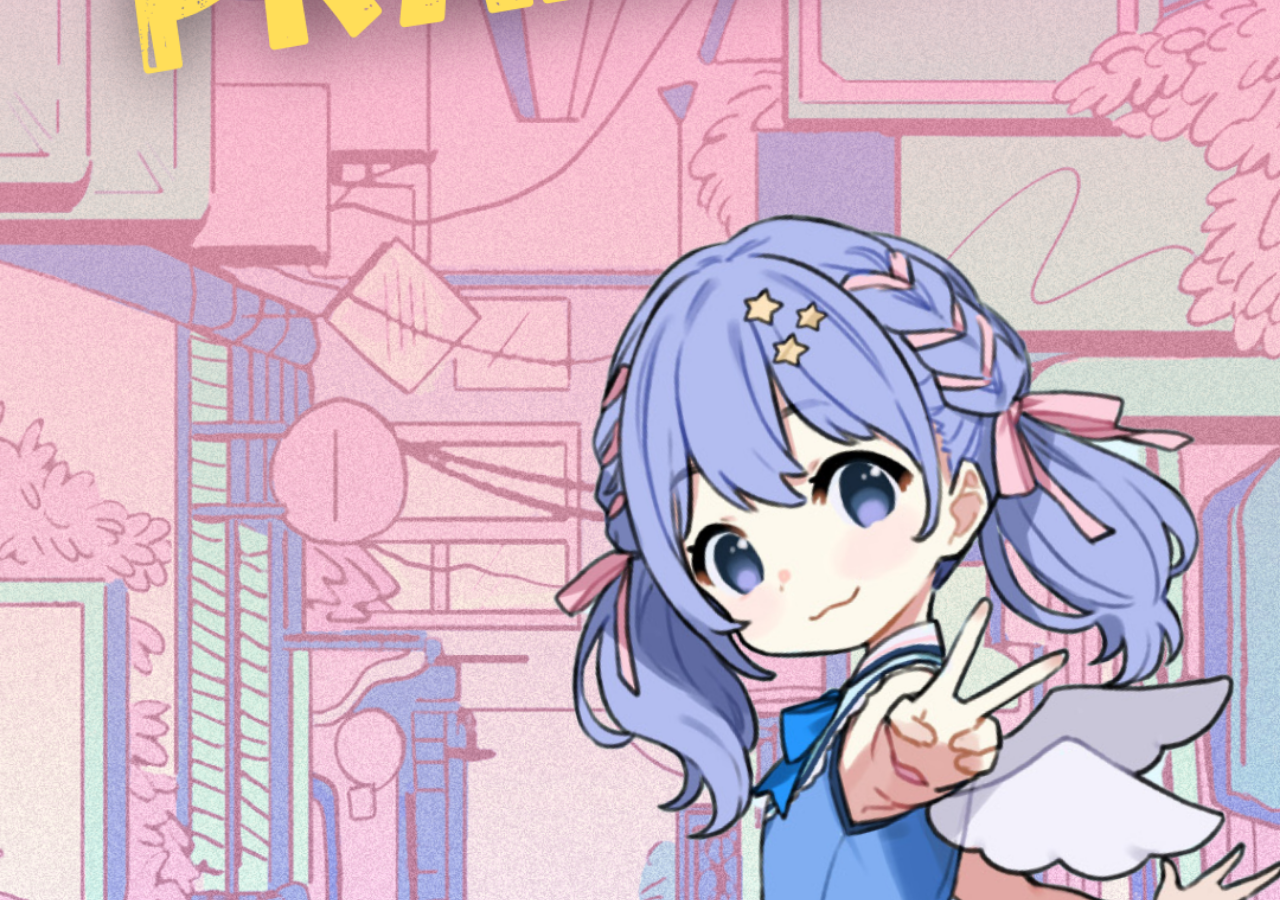
<file: index.html>
<!DOCTYPE html>
<html lang="en">
<head>
    <meta charset="UTF-8">
    <meta name="viewport" content="width=device-width, initial-scale=1.0">
    <title>Document</title>
    <style>
.splash-screen {
	position: fixed;
	top: 0;
	left: 0;
	width: 100%;
	height: 100%;
	background-image: url('splash.png');
	background-size: cover;
	background-position: center;
	display: flex;
	align-items: center;
	justify-content: center;
	z-index: 9999;
  }

    </style>
</head>
<body>

    <div class="splash-screen">
    <script>const splashDuration = 3000; // 3 seconds

        // Function to hide the splash screen
        function hideSplashScreen() {
          const splashScreen = document.querySelector('.splash-screen');
          splashScreen.style.display = 'none';
        }
        
        // Function to redirect when ends takes us
        function redirectToLink() {
          window.location.href = 'cal.html'; // Replace 'https://example.com' with your desired URL
        }
        
        // Wait for the specified duration and then hide the splash screen and redirect
        setTimeout(() => {
          hideSplashScreen();
          redirectToLink();
        }, splashDuration);
        </script>
</body>
</html>
</file>
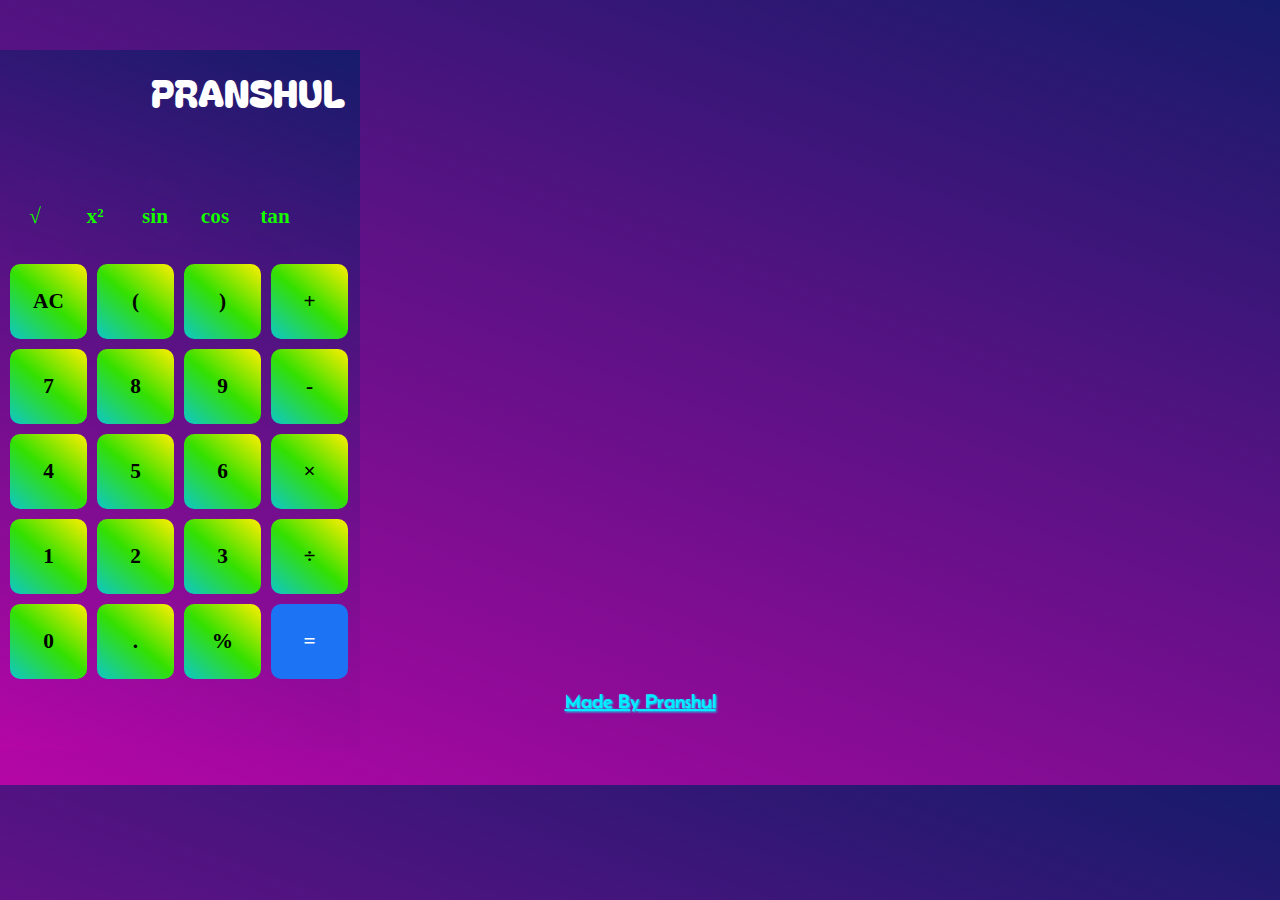
<file: cal.html>
<!DOCTYPE html>
<html lang="en">
<head>
    <meta charset="UTF-8">
    <meta name="viewport" content="width=device-width, initial-scale=1.0">
    <title>Calculator</title>
    <link rel="stylesheet" href="style.css">
    <link href="https://fonts.googleapis.com/css2?family=Belanosima&display=swap" rel="stylesheet">
    <link href="https://fonts.googleapis.com/css2?family=Bagel Fat One&display=swap" rel="stylesheet">
    
</head>
<body>
  
       
  </div>
    <div id="container">
        <div id="display">PRANSHUL</div>
        <div id="miniDisplay">&nbsp;</div>
        <button class="fn" onclick="input('&Sqrt;(','Math.sqrt(')">&Sqrt;</button>
        <button class="fn" onclick="input('&sup2;','**2')">x&sup2;</button>
        <button class="fn" onclick="input('sin(','Math.sin(Math.PI/180*')">sin</button>
        <button class="fn" onclick="input('cos(','Math.cos(Math.PI/180*')">cos</button>
        <button class="fn" onclick="input('tan(','Math.tan(Math.PI/180*')">tan</button>
       
        <button id="backsps" onclick="backspace()">AC</button>
        <button onclick="input('(')">(</button>
        <button onclick="input(')')">)</button>
        <button onclick="input('+')">+</button>
        <button onclick="input('7')">7</button>
        <button onclick="input('8')">8</button>
        <button onclick="input('9')">9</button>
        <button onclick="input('-')">-</button>
        <button onclick="input('4')">4</button>
        <button onclick="input('5')">5</button>
        <button onclick="input('6')">6</button>
        <button onclick="input('&times;','*')">&times;</button>
        <button onclick="input('1')">1</button>
        <button onclick="input('2')">2</button>
        <button onclick="input('3')">3</button>
        <button onclick="input('&div;','/')">&div;</button>
        <button onclick="input('0')">0</button>
        <button onclick="input('.')">.</button>
        <button onclick="input('%','/100')">%</button>
        <button id="equal" onclick="getAns()">=</button>
    </div>
    <footer>Made By Pranshul</footer>
    <script src="script.js"></script>
</body>
</html>
</file>
<file: style.css>
body{
	font-family: calibri;
     overflow: hidden; 
     background:linear-gradient(20deg , rgb(180, 6, 166) , rgb(22, 27, 107));  
     touch-action: none; 
	

}

#container{
	width:350px;
	margin: 50px;
	overflow: hidden;
	 background: linear-gradient(20deg , rgb(180, 6, 166) , rgb(22, 27, 107));  
	
	
	padding: 5px;
	
	white-space: nowrap;
    height: 690px;
    margin-left: -8px;
   
   
}

#display{
	font-size:28pt;
	padding: 10px;
	display: flex;
	justify-content: flex-end;
	color: rgb(255, 255, 255);
	font-family: Bagel Fat One;
	


	
}

#miniDisplay{
	font-size:16pt;
	color: rgb(192, 192, 192);
	padding: 10px;
	text-align: right;
}
button{
	width:77px;
	height:75px;
	border:0;
	outline:0;
	font-weight: bolder;
	margin:5px;
	border-radius:10px;
	background: linear-gradient(40deg , rgb(14, 199, 199) , rgb(52, 224, 0), rgb(255, 238, 0));
	backdrop-filter: blur(15px);
	font-size:16pt;
	font-family: calibri;
	float:left;
	
}

.fn{
	width:50px;
	 background:none; 
	color: rgb(21, 255, 0);
	
}



#equal{
	background:rgb(28,116,244);
	color:white;
}

#equal:hover{
	background:rgb(48, 136, 250);
}
footer{
    
    text-align: center;
    margin-top: -55px;
    /* background-color: rgba(0, 255, 191, 0.473); */
    border-radius: 20px;
    padding: 5px;
    color: rgb(0, 238, 255);
    text-decoration: underline;
    text-shadow: 1px 1px 2px rgb(0, 238, 255);
    font-size: 20px;
    font-family: 'Belanosima', sans-serif;
	bottom: 60px;
	position: relative;


}
</file>
